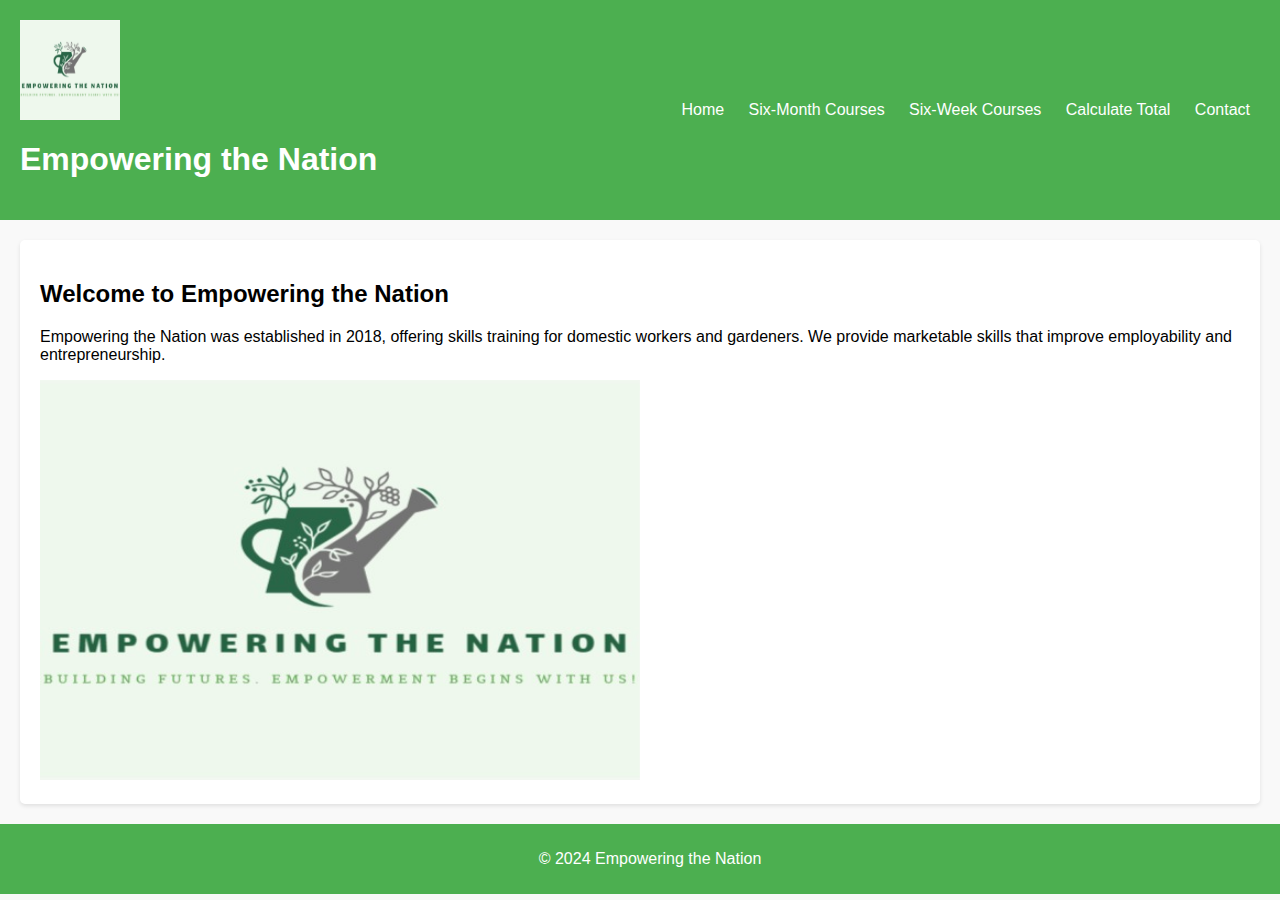
<file: empower the nation/index.html>
<!DOCTYPE html>
<html lang="en">

<head>
    <meta charset="UTF-8">
    <meta name="viewport" content="width=device-width, initial-scale=1.0">
    <title>Empowering the Nation - Home</title>
    <link rel="stylesheet" href="styles.css">
    <script src="scripts.js" defer></script>
</head>

<body>
    <header>
        <div class="logo">
            <a href="index.html">
                <img src="_images/empowering the nation.jpg" alt="Empowering the Nation Logo" width="100" height="100">
            </a>
            <h1>Empowering the Nation</h1>
        </div>
        <nav>
            <ul>
                <li><a href="index.html">Home</a></li>
                <li><a href="six-month-courses.html">Six-Month Courses</a></li>
                <li><a href="six-week-courses.html">Six-Week Courses</a></li>
                <li><a href="calculate-total.html">Calculate Total</a></li>
                <li><a href="contact.html">Contact</a></li>
            </ul>
        </nav>
    </header>

    <section id="home" class="section">
        <h2>Welcome to Empowering the Nation</h2>
        <p>Empowering the Nation was established in 2018, offering skills training for domestic workers and gardeners.
            We provide marketable skills that improve employability and entrepreneurship.</p>
        <img src="_images/empowering the nation.jpg" alt="Empowering the Nation Skills Training" width="600"
            height="400">
    </section>

    <footer>
        <p>&copy; 2024 Empowering the Nation</p>
    </footer>
</body>

</html>
</file>
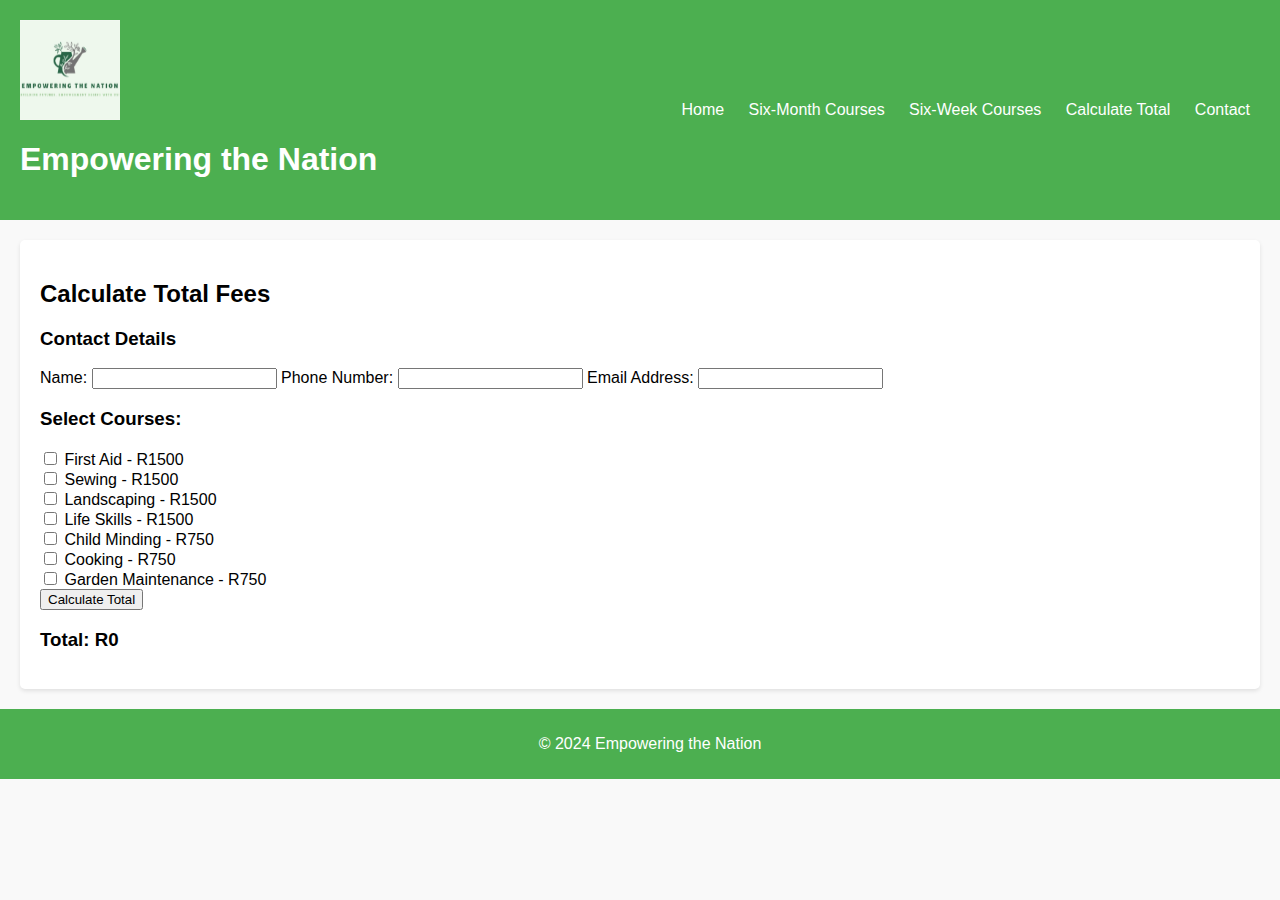
<file: empower the nation/calculate-total.html>
<!DOCTYPE html>
<html lang="en">

<head>
    <meta charset="UTF-8">
    <meta name="viewport" content="width=device-width, initial-scale=1.0">
    <title>Calculate Total - Empowering the Nation</title>
    <link rel="stylesheet" href="styles.css">
    <script src="scripts.js" defer></script>
</head>

<body>
    <header>
        <div class="logo">
            <a href="index.html">
                <img src="_images/empowering the nation.jpg" alt="Empowering the Nation Logo" width="100" height="100">
            </a>
            <h1>Empowering the Nation</h1>
        </div>
        <nav>
            <ul>
                <li><a href="index.html">Home</a></li>
                <li><a href="six-month-courses.html">Six-Month Courses</a></li>
                <li><a href="six-week-courses.html">Six-Week Courses</a></li>
                <li><a href="calculate-total.html">Calculate Total</a></li>
                <li><a href="contact.html">Contact</a></li>
            </ul>
        </nav>
    </header>

    <section class="section">
        <h2>Calculate Total Fees</h2>
        <form id="fee-calculator">
            <h3>Contact Details</h3>
            <label for="name">Name:</label>
            <input type="text" id="name" required>

            <label for="phone">Phone Number:</label>
            <input type="tel" id="phone" required>

            <label for="email">Email Address:</label>
            <input type="email" id="email" required>

            <h3>Select Courses:</h3>
            <div>
                <input type="checkbox" id="first-aid" value="1500">
                <label for="first-aid">First Aid - R1500</label><br>
                <input type="checkbox" id="sewing" value="1500">
                <label for="sewing">Sewing - R1500</label><br>
                <input type="checkbox" id="landscaping" value="1500">
                <label for="landscaping">Landscaping - R1500</label><br>
                <input type="checkbox" id="life-skills" value="1500">
                <label for="life-skills">Life Skills - R1500</label><br>
                <input type="checkbox" id="child-minding" value="750">
                <label for="child-minding">Child Minding - R750</label><br>
                <input type="checkbox" id="cooking" value="750">
                <label for="cooking">Cooking - R750</label><br>
                <input type="checkbox" id="garden-maintenance" value="750">
                <label for="garden-maintenance">Garden Maintenance - R750</label><br>
            </div>

            <button type="button" onclick="calculateTotal()">Calculate Total</button>
        </form>

        <h3>Total: <span id="total-amount">R0</span></h3>
    </section>

    <footer>
        <p>&copy; 2024 Empowering the Nation</p>
    </footer>

    <script>
        function calculateTotal() {
            const checkboxes = document.querySelectorAll('input[type="checkbox"]:checked');
            let total = 0;
            const selectedCourses = [];

            checkboxes.forEach(checkbox => {
                total += parseFloat(checkbox.value);
                selectedCourses.push(checkbox.nextElementSibling.innerText); // Store course names
            });

            // Apply discounts
            const numberOfCourses = selectedCourses.length;
            if (numberOfCourses === 2) {
                total *= 0.95; // 5% discount
            } else if (numberOfCourses === 3) {
                total *= 0.90; // 10% discount
            } else if (numberOfCourses > 3) {
                total *= 0.85; // 15% discount
            }

            // Add VAT (15%)
            const vat = total * 0.15;
            total += vat;

            // Display the total amount
            document.getElementById("total-amount").innerText = `R${total.toFixed(2)}`;

            // Optionally log selected courses for further processing (like an invoice)
            console.log("Selected Courses:", selectedCourses);
        }
    </script>
</body>

</html>
</file>
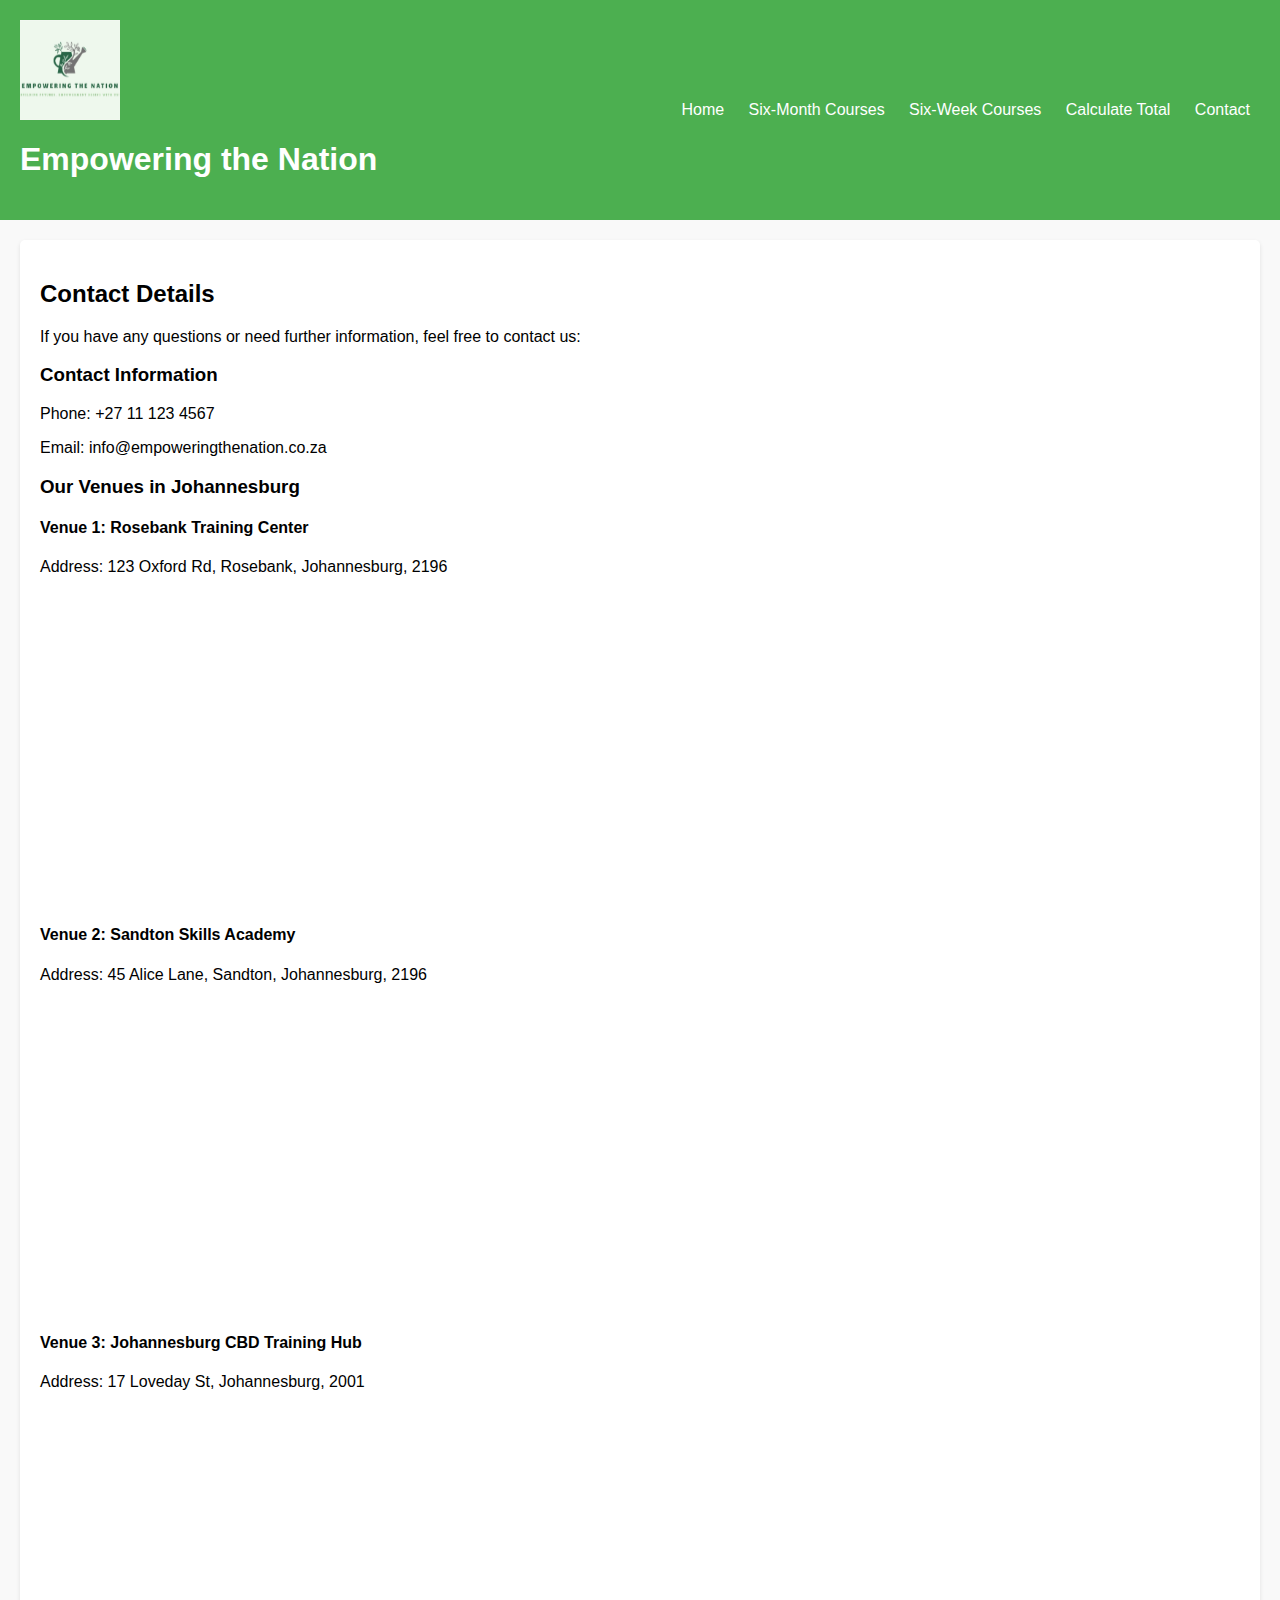
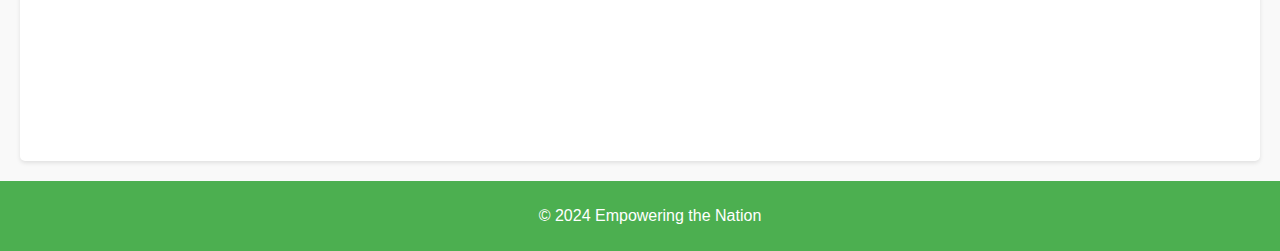
<file: empower the nation/contact.html>
<!DOCTYPE html>
<html lang="en">

<head>
    <meta charset="UTF-8">
    <meta name="viewport" content="width=device-width, initial-scale=1.0">
    <title>Contact Us - Empowering the Nation</title>
    <link rel="stylesheet" href="styles.css">
    <script src="scripts.js" defer></script>
    <style>
        .venue {
            margin-bottom: 30px;
        }

        iframe {
            width: 100%;
            height: 300px;
            border: 0;
        }
    </style>
</head>

<body>
    <header>
        <div class="logo">
            <a href="index.html">
                <img src="_images/empowering the nation.jpg" alt="Empowering the Nation Logo" width="100" height="100">
            </a>
            <h1>Empowering the Nation</h1>
        </div>
        <nav>
            <ul>
                <li><a href="index.html">Home</a></li>
                <li><a href="six-month-courses.html">Six-Month Courses</a></li>
                <li><a href="six-week-courses.html">Six-Week Courses</a></li>
                <li><a href="calculate-total.html">Calculate Total</a></li>
                <li><a href="contact.html">Contact</a></li>
            </ul>
        </nav>
    </header>

    <section class="section">
        <h2>Contact Details</h2>
        <p>If you have any questions or need further information, feel free to contact us:</p>

        <h3>Contact Information</h3>
        <p>Phone: +27 11 123 4567</p>
        <p>Email: info@empoweringthenation.co.za</p>

        <h3>Our Venues in Johannesburg</h3>

        <div class="venue">
            <h4>Venue 1: Rosebank Training Center</h4>
            <p>Address: 123 Oxford Rd, Rosebank, Johannesburg, 2196</p>
            <iframe
                src="https://www.google.com/maps/embed?pb=!1m18!1m12!1m3!1d1985.1300703688136!2d-28.037461784698184!3d-26.143868483170903!2m3!1f0!2f0!3f0!3m2!1i1024!2i768!4f13.1!3m3!1m2!1s0x1e96a115616f6791%3A0xe71d98802e7649f8!2sRosebank%20Mall!5e0!3m2!1sen!2sza!4v1698320083850!5m2!1sen!2sza"
                allowfullscreen></iframe>
        </div>

        <div class="venue">
            <h4>Venue 2: Sandton Skills Academy</h4>
            <p>Address: 45 Alice Lane, Sandton, Johannesburg, 2196</p>
            <iframe
                src="https://www.google.com/maps/embed?pb=!1m18!1m12!1m3!1d1985.5615620887695!2d28.0467762860414!3d-26.106066483155126!2m3!1f0!2f0!3f0!3m2!1i1024!2i768!4f13.1!3m3!1m2!1s0x1e96b30e8f2167a3%3A0xf4876bc83f49b3d0!2sAlice%20Lane%20Business%20Park!5e0!3m2!1sen!2sza!4v1698320158690!5m2!1sen!2sza"
                allowfullscreen></iframe>
        </div>

        <div class="venue">
            <h4>Venue 3: Johannesburg CBD Training Hub</h4>
            <p>Address: 17 Loveday St, Johannesburg, 2001</p>
            <iframe
                src="https://www.google.com/maps/embed?pb=!1m18!1m12!1m3!1d1985.0711150738323!2d28.048871985860865!3d-26.20984808316141!2m3!1f0!2f0!3f0!3m2!1i1024!2i768!4f13.1!3m3!1m2!1s0x1e96b2e8f9a9ab1d%3A0x3c1e3d3a2918b195!2sJohannesburg%20CBD!5e0!3m2!1sen!2sza!4v1698320217836!5m2!1sen!2sza"
                allowfullscreen></iframe>
        </div>
    </section>

    <footer>
        <p>&copy; 2024 Empowering the Nation</p>
    </footer>
</body>

</html>
</file>
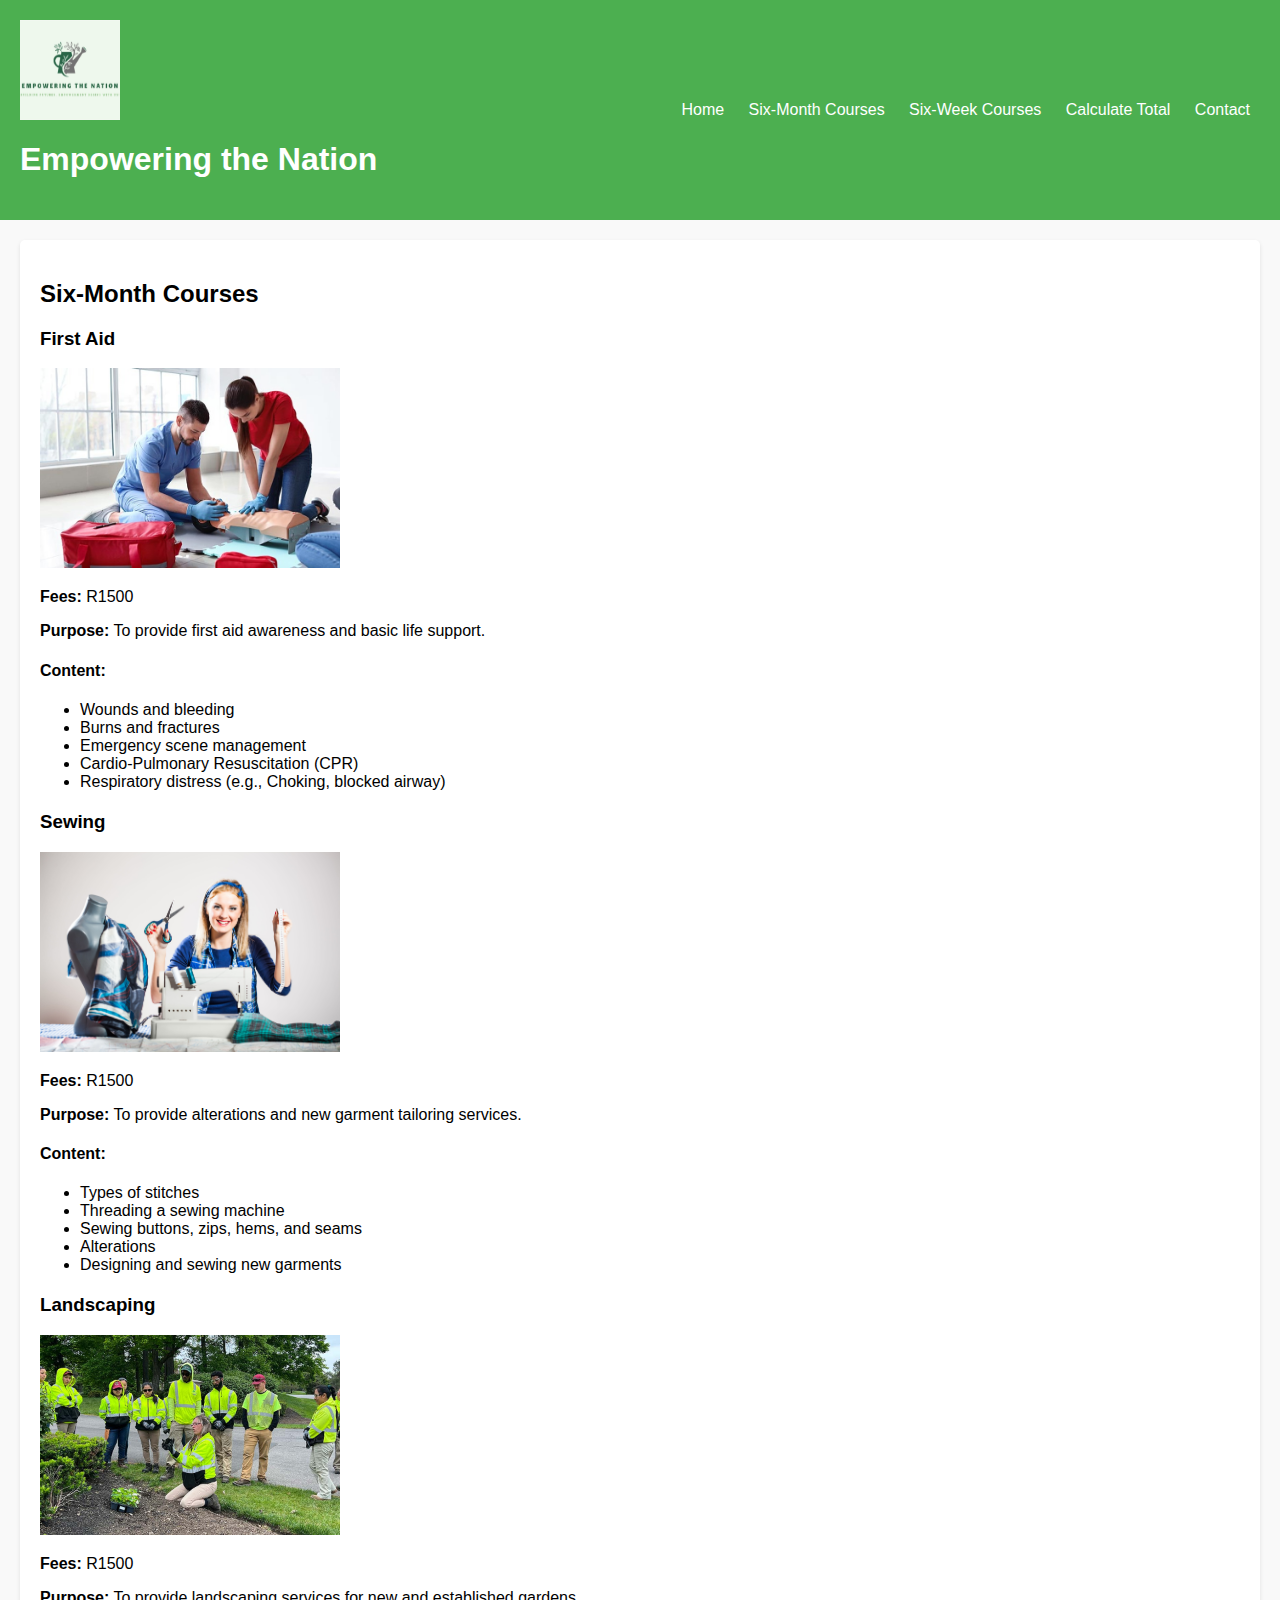
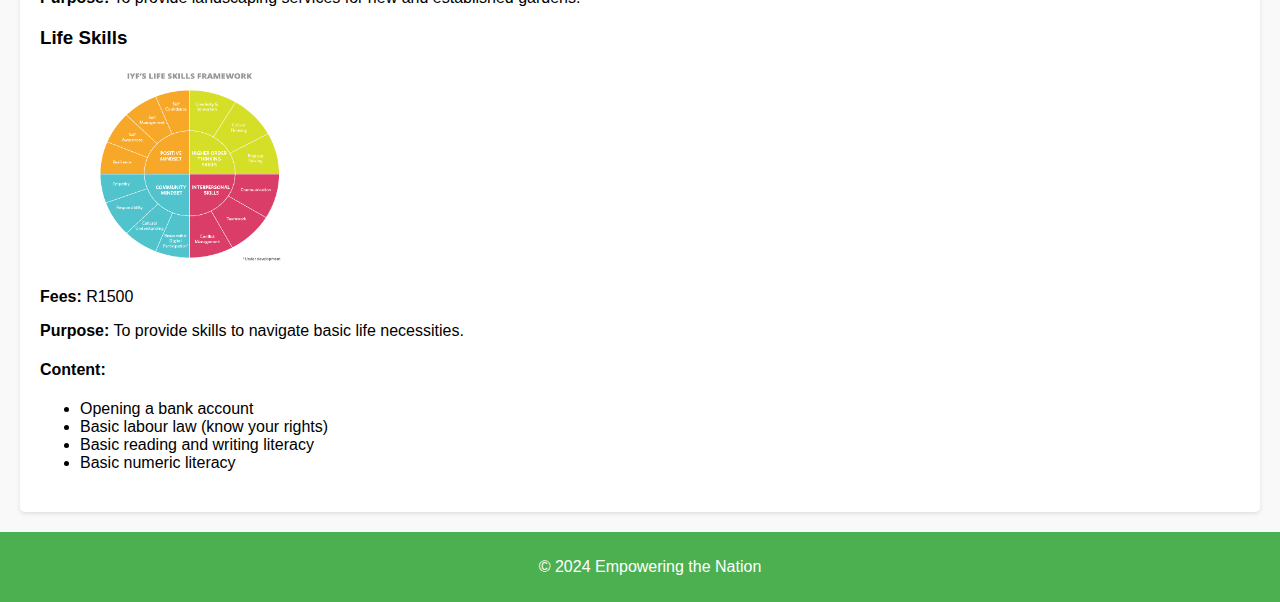
<file: empower the nation/six-month-courses.html>
<!DOCTYPE html>
<html lang="en">

<head>
    <meta charset="UTF-8">
    <meta name="viewport" content="width=device-width, initial-scale=1.0">
    <title>Six-Month Courses - Empowering the Nation</title>
    <link rel="stylesheet" href="styles.css">
</head>

<body>
    <header>
        <div class="logo">
            <a href="index.html">
                <img src="_images/empowering the nation.jpg" alt="Empowering the Nation Logo" width="100" height="100">
            </a>
            <h1>Empowering the Nation</h1>
        </div>
        <nav>
            <ul>
                <li><a href="index.html">Home</a></li>
                <li><a href="six-month-courses.html">Six-Month Courses</a></li>
                <li><a href="six-week-courses.html">Six-Week Courses</a></li>
                <li><a href="calculate-total.html">Calculate Total</a></li>
                <li><a href="contact.html">Contact</a></li>
            </ul>
        </nav>
    </header>

    <section class="section">
        <h2>Six-Month Courses</h2>

        <div class="course-item">
            <h3>First Aid</h3>
            <img src="_images/first_aid.jpg" alt="First Aid Course" width="300" height="200">
            <p><strong>Fees:</strong> R1500</p>
            <p><strong>Purpose:</strong> To provide first aid awareness and basic life support.</p>
            <h4>Content:</h4>
            <ul>
                <li>Wounds and bleeding</li>
                <li>Burns and fractures</li>
                <li>Emergency scene management</li>
                <li>Cardio-Pulmonary Resuscitation (CPR)</li>
                <li>Respiratory distress (e.g., Choking, blocked airway)</li>
            </ul>
        </div>

        <div class="course-item">
            <h3>Sewing</h3>
            <img src="_images/learn to sew.jpg" alt="Sewing Course" width="300" height="200">
            <p><strong>Fees:</strong> R1500</p>
            <p><strong>Purpose:</strong> To provide alterations and new garment tailoring services.</p>
            <h4>Content:</h4>
            <ul>
                <li>Types of stitches</li>
                <li>Threading a sewing machine</li>
                <li>Sewing buttons, zips, hems, and seams</li>
                <li>Alterations</li>
                <li>Designing and sewing new garments</li>
            </ul>
        </div>

        <div class="course-item">
            <h3>Landscaping</h3>
            <img src="_images/landscape.jpg" alt="Landscaping Course" width="300" height="200">
            <p><strong>Fees:</strong> R1500</p>
            <p><strong>Purpose:</strong> To provide landscaping services for new and established gardens.</p>
        </div>

        <div class="course-item">
            <h3>Life Skills</h3>
            <img src="_images/Life Skills.webp" alt="Life Skills Course" width="300" height="200">
            <p><strong>Fees:</strong> R1500</p>
            <p><strong>Purpose:</strong> To provide skills to navigate basic life necessities.</p>
            <h4>Content:</h4>
            <ul>
                <li>Opening a bank account</li>
                <li>Basic labour law (know your rights)</li>
                <li>Basic reading and writing literacy</li>
                <li>Basic numeric literacy</li>
            </ul>
        </div>
    </section>

    <footer>
        <p>&copy; 2024 Empowering the Nation</p>
    </footer>
</body>

</html>
</file>
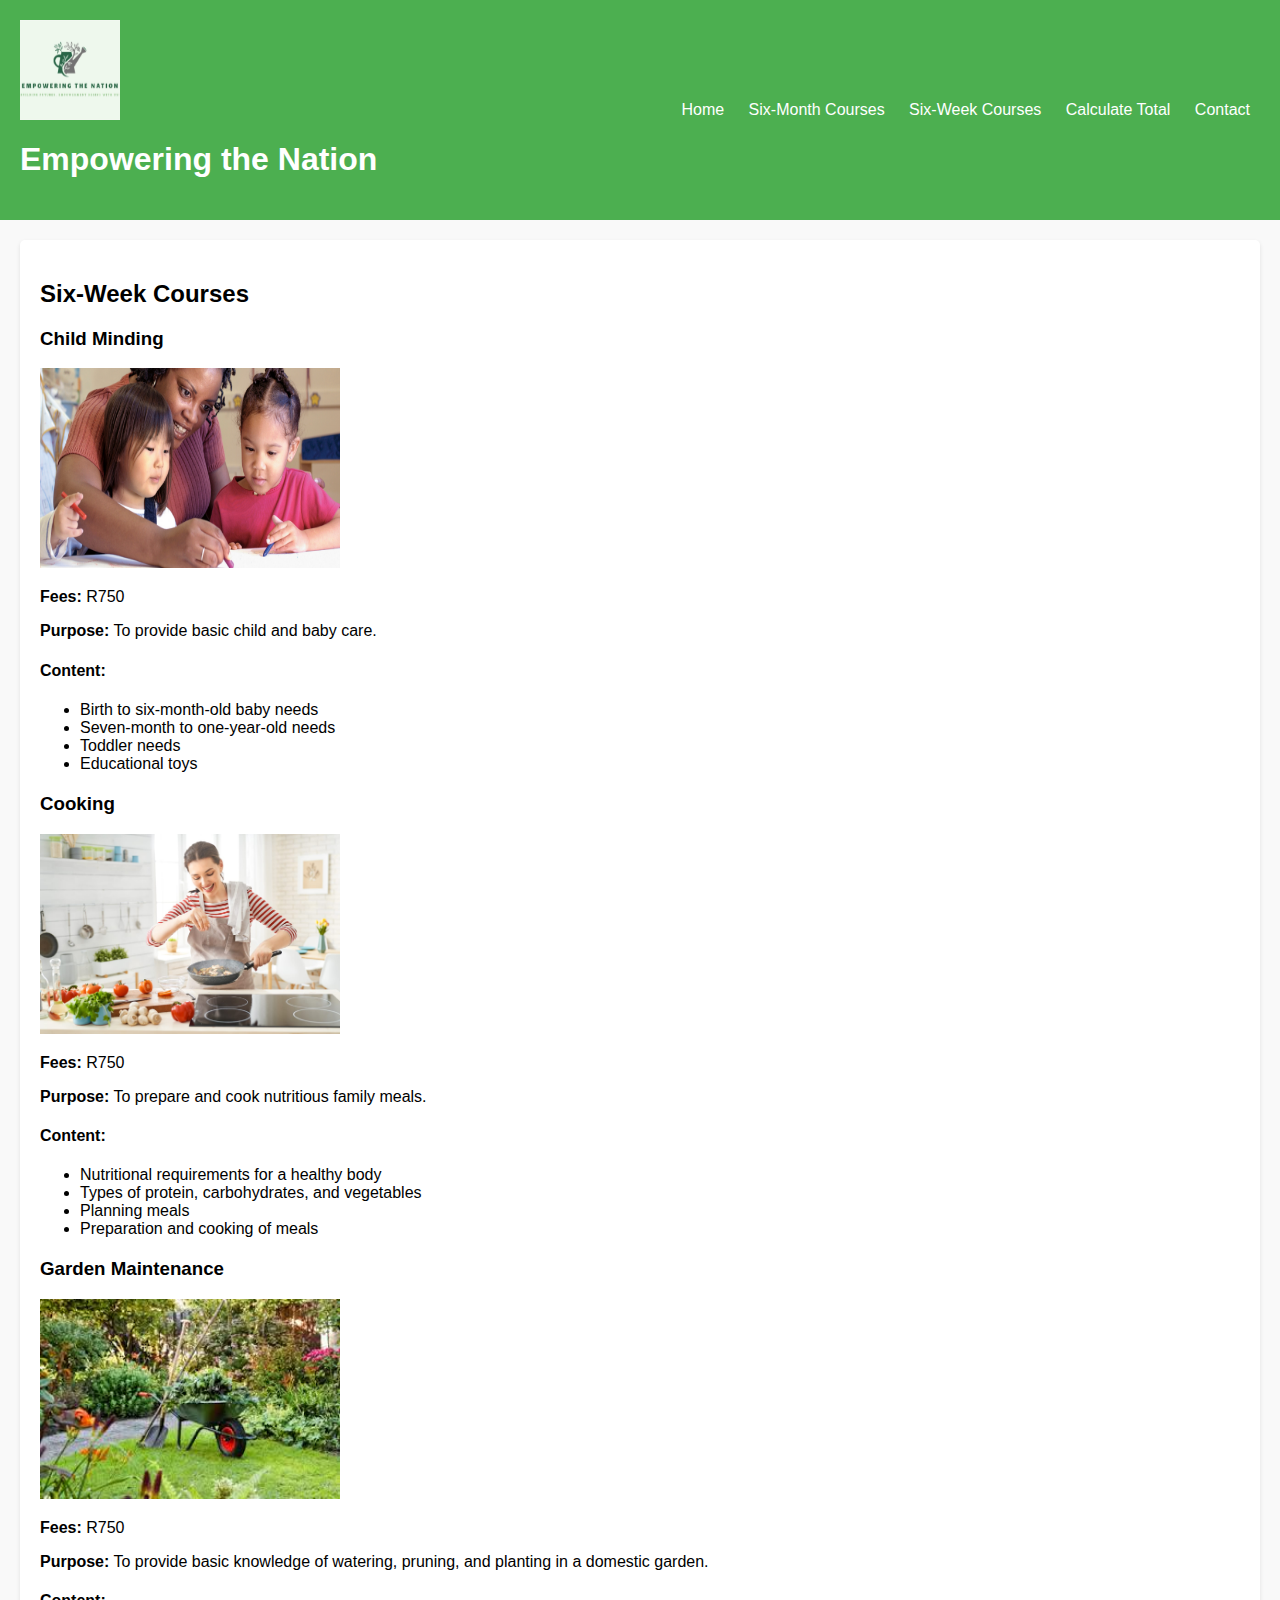
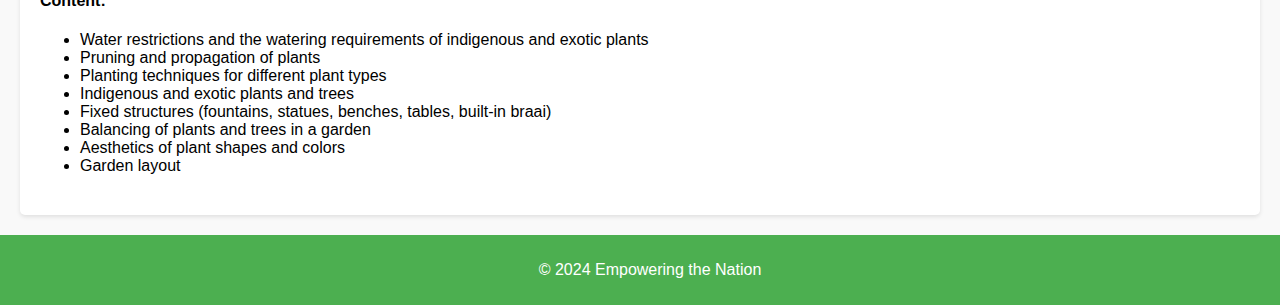
<file: empower the nation/six-week-courses.html>
<!DOCTYPE html>
<html lang="en">

<head>
    <meta charset="UTF-8">
    <meta name="viewport" content="width=device-width, initial-scale=1.0">
    <title>Six-Week Courses - Empowering the Nation</title>
    <link rel="stylesheet" href="styles.css">
</head>

<body>
    <header>
        <div class="logo">
            <a href="index.html">
                <img src="_images/empowering the nation.jpg" alt="Empowering the Nation Logo" width="100" height="100">
            </a>
            <h1>Empowering the Nation</h1>
        </div>
        <nav>
            <ul>
                <li><a href="index.html">Home</a></li>
                <li><a href="six-month-courses.html">Six-Month Courses</a></li>
                <li><a href="six-week-courses.html">Six-Week Courses</a></li>
                <li><a href="calculate-total.html">Calculate Total</a></li>
                <li><a href="contact.html">Contact</a></li>
            </ul>
        </nav>
    </header>

    <section class="section">
        <h2>Six-Week Courses</h2>

        <div class="course-item">
            <h3>Child Minding</h3>
            <img src="_images/child.png" alt="Child Minding Course" width="300" height="200">
            <p><strong>Fees:</strong> R750</p>
            <p><strong>Purpose:</strong> To provide basic child and baby care.</p>
            <h4>Content:</h4>
            <ul>
                <li>Birth to six-month-old baby needs</li>
                <li>Seven-month to one-year-old needs</li>
                <li>Toddler needs</li>
                <li>Educational toys</li>
            </ul>
        </div>

        <div class="course-item">
            <h3>Cooking</h3>
            <img src="_images/cook.jpeg" alt="Cooking Course" width="300" height="200">
            <p><strong>Fees:</strong> R750</p>
            <p><strong>Purpose:</strong> To prepare and cook nutritious family meals.</p>
            <h4>Content:</h4>
            <ul>
                <li>Nutritional requirements for a healthy body</li>
                <li>Types of protein, carbohydrates, and vegetables</li>
                <li>Planning meals</li>
                <li>Preparation and cooking of meals</li>
            </ul>
        </div>

        <div class="course-item">
            <h3>Garden Maintenance</h3>
            <img src="_images/garden.jpeg" alt="Garden Maintenance Course" width="300" height="200">
            <p><strong>Fees:</strong> R750</p>
            <p><strong>Purpose:</strong> To provide basic knowledge of watering, pruning, and planting in a domestic
                garden.</p>
            <h4>Content:</h4>
            <ul>
                <li>Water restrictions and the watering requirements of indigenous and exotic plants</li>
                <li>Pruning and propagation of plants</li>
                <li>Planting techniques for different plant types</li>
                <li>Indigenous and exotic plants and trees</li>
                <li>Fixed structures (fountains, statues, benches, tables, built-in braai)</li>
                <li>Balancing of plants and trees in a garden</li>
                <li>Aesthetics of plant shapes and colors</li>
                <li>Garden layout</li>
            </ul>
        </div>


    </section>

    <footer>
        <p>&copy; 2024 Empowering the Nation</p>
    </footer>
</body>

</html>
</file>
<file: empower the nation/styles.css>
body {
    font-family: Arial, sans-serif;
    margin: 0;
    padding: 0;
    background-color: #f9f9f9;
}

header {
    background-color: #4CAF50;
    color: white;
    padding: 20px;
    display: flex;
    justify-content: space-between;
    align-items: center;
}

.logo img {
    vertical-align: middle;
}

nav ul {
    list-style: none;
    padding: 0;
}

nav ul li {
    display: inline;
    margin: 0 10px;
}

nav ul li a {
    color: white;
    text-decoration: none;
    transition: color 0.3s;
}

nav ul li a:hover {
    color: #e0e0e0;
    /* Light color on hover */
}

.section {
    padding: 20px;
    margin: 20px;
    background-color: white;
    border-radius: 5px;
    box-shadow: 0 2px 4px rgba(0, 0, 0, 0.1);
}

.course-item {
    margin-bottom: 20px;
}

footer {
    text-align: center;
    padding: 10px;
    background-color: #4CAF50;
    color: white;
    position: relative;
    bottom: 0;
    width: 100%;
}

/* Responsive Design */
@media (max-width: 768px) {
    header {
        flex-direction: column;
        align-items: flex-start;
    }

    nav ul li {
        display: block;
        margin: 5px 0;
    }

    .section {
        margin: 10px;
    }
}
</file>
